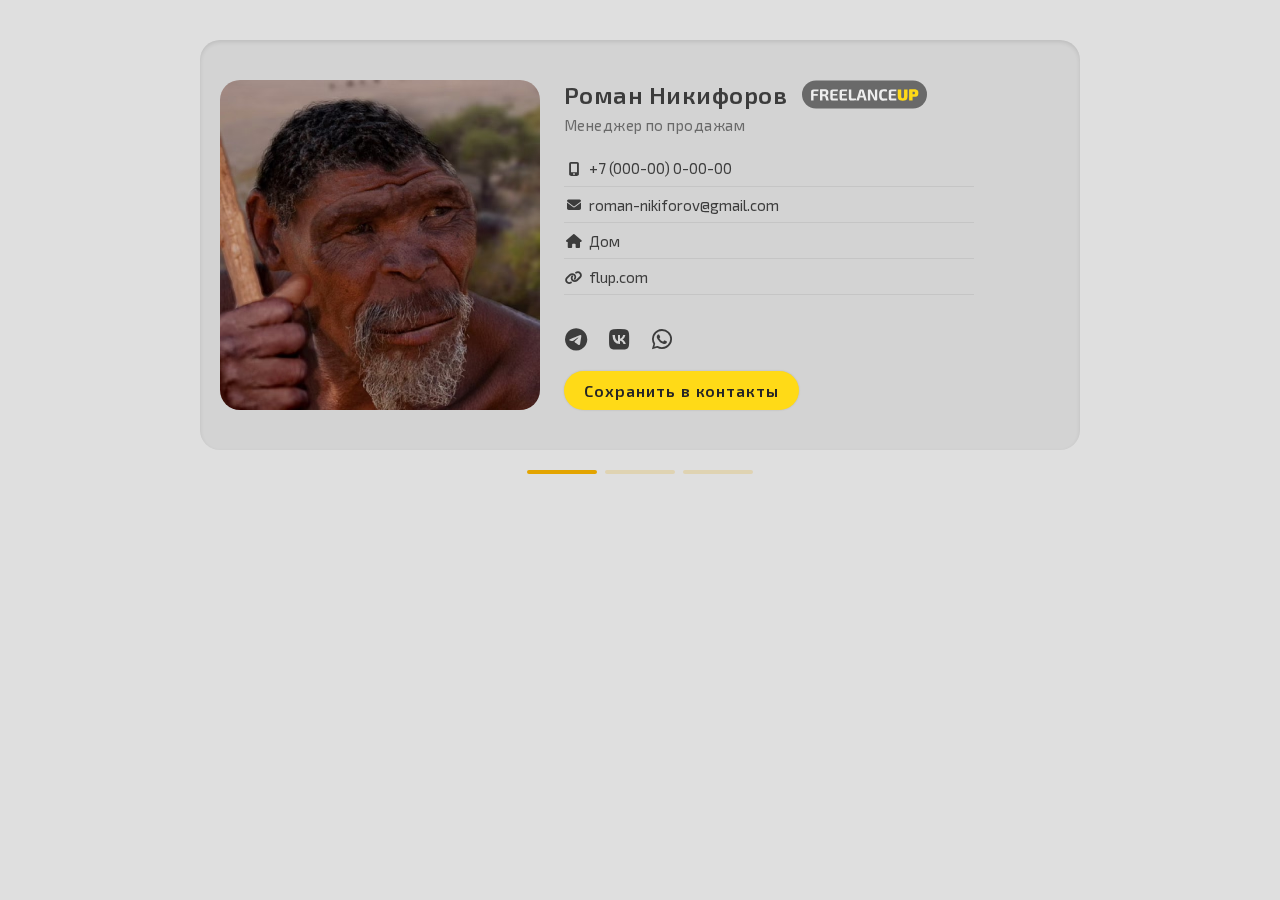
<file: fl-card.html>
<!DOCTYPE html>
<html lang="ru" class="page">

<head>
  <meta charset="UTF-8">
  <meta name="viewport" content="width=device-width, initial-scale=1.0">
  <!-- <link rel="shortcut icon" href="favicon.ico" type="image/x-icon"> -->
  <meta http-equiv="X-UA-Compatible" content="ie=edge">
  <meta name="theme-color" content="#ffffff">
  <title>Card</title>
  <!-- <link rel="preload" href="fonts/Montserrat-Regular.woff2" as="font" type="font/woff2" crossorigin> -->
  <!-- <link rel="preload" href="fonts/Montserrat-Medium.woff2" as="font" type="font/woff2" crossorigin> -->
  <!-- <link rel="preload" href="fonts/Montserrat-SemiBold.woff2" as="font" type="font/woff2" crossorigin> -->
  <link rel="stylesheet" href="css/vendor.css">
  <link rel="stylesheet" href="css/main.css">
  <link href="fontawesome-free-6.2.1-web/css/fontawesome.css" rel="stylesheet">
  <link href="fontawesome-free-6.2.1-web/css/brands.css" rel="stylesheet">
  <link href="fontawesome-free-6.2.1-web/css/solid.css" rel="stylesheet">
  <link href="fontawesome-free-6.2.1-web/css/regular.css" rel="stylesheet">
  <script defer src="js/main.js"></script>
</head>

<body class="page__body page__body--fl">
  <div class="site-container">
    <header class="header">
  <div class="container"></div>
</header>

    <main class="main">
      <div class="main__container container">
        <div class="swiper slider slider--fl card__slider">
          <div class="swiper-wrapper">
            <div class="swiper-slide">
              <section class="hero slider__section">
  <div class="hero__container">
    <div class="hero__img hero__img--fl">
      <picture>
        <source srcset="img/avatar.avif" type="image/avif">
        <source srcset="img/avatar.webp" type="image/webp">
        <img loading="lazy" src="img/avatar.jpg" class="image" alt="avatar">
      </picture>
    </div>
    <div class="hero__content">
      <div class="hero__top">
        <h1 class="hero__title title-h1 title-h1--fl">
          Роман Никифоров
          <span class="hero__logo hero__logo--fl">
            <img loading="lazy" src="img/flup/logo.svg" class="image" width="125" height="28" alt="Flup">
          </span>
        </h1>
        <p class="hero__subtitle subtitle-16 subtitle--fl">
          Менеджер по продажам
        </p>
        <ul class="list-reset hero__list">
          <li class="hero__item">
            <a href="tel:+70000000000" class="hero__link hero__link--fl">
              <i class="fa-solid fa-mobile-screen-button"></i>
              <span>+7 (000-00) 0-00-00</span>
            </a>
          </li>
          <li class="hero__item">
            <a href="mailto:roman-nikiforov@gmail.com" class="hero__link hero__link--fl">
              <i class="fa-solid fa-envelope"></i>
              <span>roman-nikiforov@gmail.com</span>
            </a>
          </li>
          <li class="hero__item">
            <div class="hero__link hero__link--not hero__link--fl">
              <i class="fa-solid fa-house"></i>
              <span>Дом</span>
            </div>
          </li>
          <li class="hero__item">
            <a href="https://flup.com/" target="_blank" class="hero__link hero__link--fl">
              <i class="fa-solid fa-link"></i>
              <span>flup.com</span>
            </a>
          </li>
        </ul>
      </div>
      <div class="hero__bottom">
        <div class="social hero__social hero__social--fl">
          <ul class="list-reset social__list">
            <li class="social__item social__item--fl">
              <a href="#" class="social__link social__link--fl">
                <i class="fa-brands fa-telegram"></i>
              </a>
            </li>
            <li class="social__item social__item--fl">
              <a href="#" class="social__link social__link--fl">
                <i class="fa-brands fa-vk"></i>
              </a>
            </li>
            <li class="social__item social__item--fl">
              <a href="#" class="social__link social__link--fl">
                <i class="fa-brands fa-whatsapp"></i>
              </a>
            </li>
            <!-- <li class="social__item">
                <a href="#" class="social__link">
                  <i class="fa-brands fa-behance"></i>
                </a>
              </li>
              <li class="social__item">
                <a href="#" class="social__link">
                  <i class="fa-brands fa-instagram"></i>
                </a>
              </li>
              <li class="social__item">
                <a href="#" class="social__link">
                  <i class="fa-brands fa-github"></i>
                </a>
              </li> -->
          </ul>
        </div>
        <button class="btn-reset hero__btn btn btn--fl">Сохранить в контакты</button>
      </div>
    </div>
  </div>
</section>

            </div>
            <div class="swiper-slide">
              <section class="portfolio slider__section">
  <h2 class="visually-hidden">Портфолио</h2>
  <div class="portfolio__container">
    <ul class="list-reset portfolio__list">
      <li class="portfolio__item portfolio__item--fl">
        <div class="portfolio__img portfolio__img--fl">
          <picture>
            <source srcset="img/not-content.avif" type="image/avif">
            <source srcset="img/not-content.webp" type="image/webp">
            <img loading="lazy" src="img/not-content.png" class="image" width="250" height="187" alt="img">
          </picture>
        </div>
        <div class="portfolio__item-info">
          <h3 class="portfolio__title portfolio__title--fl title-h3 title-h3--fl">Пример портфолио</h3>
          <div class="portfolio__descr portfolio__descr--fl">
            <p class="portfolio__descr-p">
              Lorem Ipsum — это текст-"рыба», часто используемый в печати и вэб-дизайне. Lorem Ipsum является
              стандартной
              «рыбой» для текстов
            </p>
          </div>
        </div>
      </li>
      <li class="portfolio__item portfolio__item--fl">
        <div class="portfolio__img portfolio__img--fl">
          <picture>
            <source srcset="img/not-content.avif" type="image/avif">
            <source srcset="img/not-content.webp" type="image/webp">
            <img loading="lazy" src="img/not-content.png" class="image" width="250" height="187" alt="img">
          </picture>
        </div>
        <div class="portfolio__item-info">
          <h3 class="portfolio__title portfolio__title--fl title-h3 title-h3--fl">Пример портфолио</h3>
          <div class="portfolio__descr portfolio__descr--fl">
            <p class="portfolio__descr-p">
              Lorem Ipsum — это текст-"рыба», часто используемый в печати и вэб-дизайне. Lorem Ipsum является
            </p>
          </div>
        </div>
      </li>
      <li class="portfolio__item portfolio__item--fl">
        <div class="portfolio__img portfolio__img--fl">
          <picture>
            <source srcset="img/not-content.avif" type="image/avif">
            <source srcset="img/not-content.webp" type="image/webp">
            <img loading="lazy" src="img/not-content.png" class="image" width="250" height="187" alt="img">
          </picture>
        </div>
        <div class="portfolio__item-info">
          <h3 class="portfolio__title portfolio__title--fl title-h3 title-h3--fl">Пример портфолио</h3>
          <div class="portfolio__descr portfolio__descr--fl">
            <p class="portfolio__descr-p">
              Lorem Ipsum — это текст-"рыба», часто используемый в печати и вэб-дизайне. Lorem Ipsum является
              стандартной
              «рыбой»
            </p>
          </div>
        </div>
      </li>
    </ul>
  </div>
</section>

            </div>
            <!-- <div class="swiper-slide">
              <section class="review">
  <h2 class="visually-hidden">Отзывы</h2>
  <div class="review__container">
    <ul class="list-reset review__list">
      <li class="review__item">
        <div class="review__img">
          <picture>
            <source srcset="img/not-content.avif" type="image/avif">
            <source srcset="img/not-content.webp" type="image/webp">
            <img loading="lazy" src="img/not-content.png" class="image" width="200" height="150" alt="img">
          </picture>
        </div>
        <div class="review__info">
          <h3 class="review__title title-h3">Тайтл итема</h3>
          <div class="review__descr">
            <p>
              Lorem Ipsum - это текст-"рыба", часто используемый в печати и вэб-дизайне. Lorem Ipsum является
              стандартной "рыбой" для текстов на латинице с начала XVI века. В то время некий безымянный печатник создал
            </p>
            <p>
              Текстов на латинице с начала XVI века. В то время некий безымянный
            </p>
          </div>
        </div>
      </li>
      <li class="review__item">
        <div class="review__img">
          <picture>
            <source srcset="img/not-content.avif" type="image/avif">
            <source srcset="img/not-content.webp" type="image/webp">
            <img loading="lazy" src="img/not-content.png" class="image" width="200" height="150" alt="img">
          </picture>
        </div>
        <div class="review__info">
          <h3 class="review__title title-h3">Тайтл итема</h3>
          <div class="review__descr">
            <p>
              Lorem Ipsum - это текст-"рыба", часто используемый в печати и вэб-дизайне. Lorem Ipsum является
              стандартной "рыбой" для текстов на латинице с начала XVI века. В то время некий безымянный печатник создал
            </p>
          </div>
        </div>
      </li>
    </ul>
  </div>
</section>

            </div> -->
            <div class="swiper-slide">
              <section class="services slider__section">
  <h2 class="visually-hidden">Стоимость услуг</h2>
  <div class="services__container">
    <div class="services__top services__top--fl">
      <h3 class="services__title services__title--fl title-h3 title-h3--fl">Навык | Услуга</h3>
      <h3 class="services__title services__title--fl title-h3 title-h3--fl">Стоимость</h3>
    </div>
    <div class="services__body">
      <ul class="list-reset services__list">
        <li class="services__item services__item--fl">
          <div class="services__skill services__skill--fl">
            <i class="fa-solid fa-bolt"></i>
            Итем
          </div>
          <div class="services__price services__price--fl">300Р / <span>час</span></div>
        </li>
        <li class="services__item services__item--fl">
          <div class="services__skill services__skill--fl">
            <i class="fa-solid fa-bolt"></i>
            Итем
          </div>
          <div class="services__price services__price--fl">400Р / <span>час</span></div>
        </li>
        <li class="services__item services__item--fl">
          <div class="services__skill services__skill--fl">
            <i class="fa-solid fa-bolt"></i>
            Итем
          </div>
          <div class="services__price services__price--fl">договорная</div>
        </li>
      </ul>
    </div>
  </div>
</section>

            </div>
          </div>
        </div>
        <div class="slider__bottom slider__bottom--fl">
          <!-- <button class="btn-reset card__slider-btn card__slider-btn--prev">
            <i class="fa-solid fa-caret-left"></i>
          </button>
          <button class="btn-reset card__slider-btn card__slider-btn--next">
            <i class="fa-solid fa-caret-right"></i>
          </button> -->
          <div class="swiper-pagination swiper-pagination--fl"></div>
        </div>
      </div>
    </main>

    <footer class="footer">
  <div class="container"></div>
</footer>

  </div>
</body>

</html>
</file>
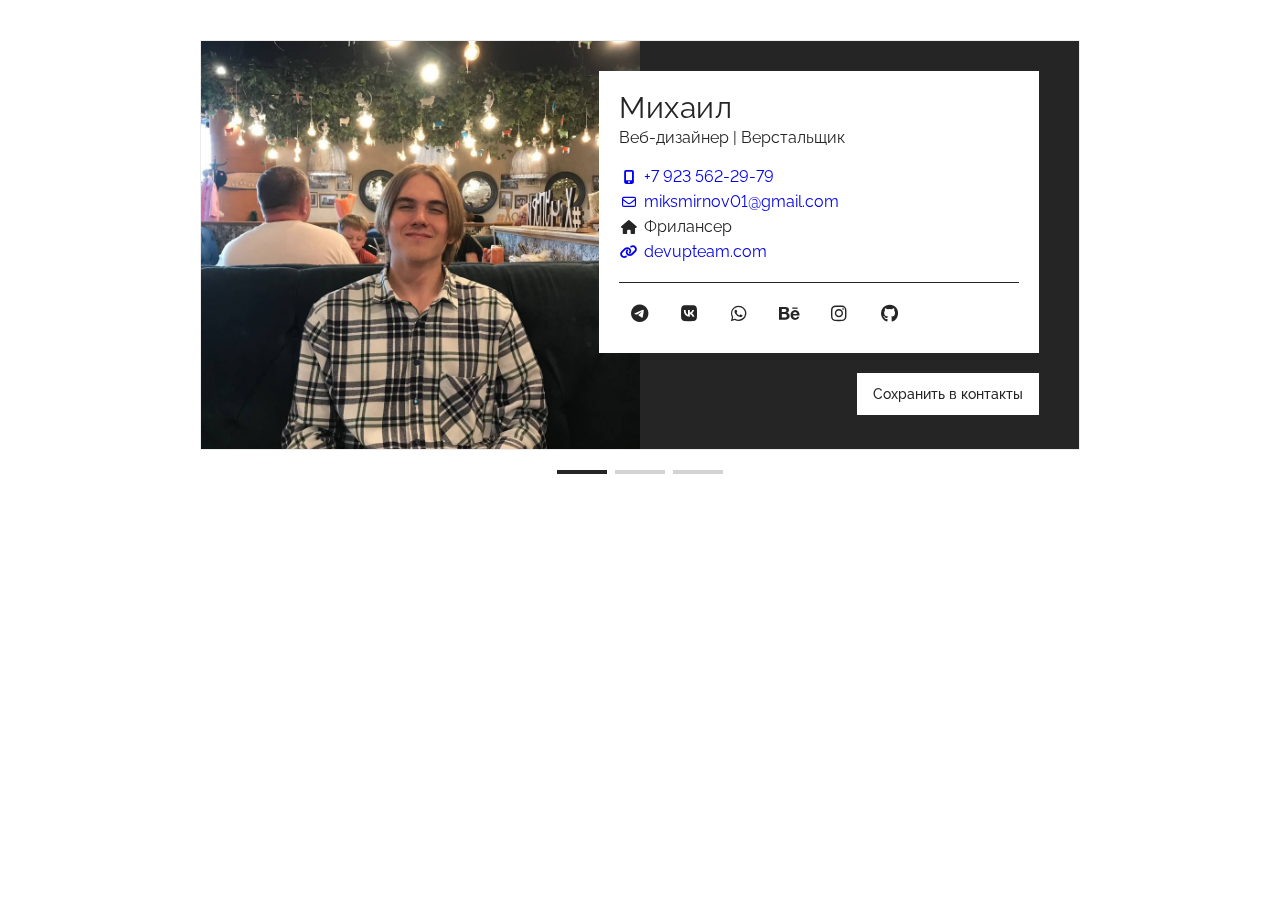
<file: my-card.html>
<!DOCTYPE html>
<html lang="ru" class="page">

<head>
  <meta charset="UTF-8">
  <meta name="viewport" content="width=device-width, initial-scale=1.0">
  <!-- <link rel="shortcut icon" href="favicon.ico" type="image/x-icon"> -->
  <meta http-equiv="X-UA-Compatible" content="ie=edge">
  <meta name="theme-color" content="#ffffff">
  <title>Card</title>
  <!-- <link rel="preload" href="fonts/Montserrat-Regular.woff2" as="font" type="font/woff2" crossorigin> -->
  <!-- <link rel="preload" href="fonts/Montserrat-Medium.woff2" as="font" type="font/woff2" crossorigin> -->
  <!-- <link rel="preload" href="fonts/Montserrat-SemiBold.woff2" as="font" type="font/woff2" crossorigin> -->
  <link rel="stylesheet" href="css/vendor.css">
  <link rel="stylesheet" href="css/main.css">
  <link href="fontawesome-free-6.2.1-web/css/fontawesome.css" rel="stylesheet">
  <link href="fontawesome-free-6.2.1-web/css/brands.css" rel="stylesheet">
  <link href="fontawesome-free-6.2.1-web/css/solid.css" rel="stylesheet">
  <link href="fontawesome-free-6.2.1-web/css/regular.css" rel="stylesheet">
  <script defer src="js/main.js"></script>
</head>

<body class="page__body">
  <div class="site-container">
    <header class="header">
  <div class="container"></div>
</header>

    <main class="main">
      <div class="main__container container">
        <div class="swiper slider slider--my card__slider">
          <div class="swiper-wrapper">
            <div class="swiper-slide">
              <section class="my-hero slider__section">
  <div class="my-hero__container">
    <div class="my-hero__body">
      <div class="my-hero__img">
        <picture>
          <source srcset="img/my/avatar.avif" type="image/avif">
          <source srcset="img/my/avatar.webp" type="image/webp">
          <img loading="lazy" src="img/my/avatar.jpg" class="image" alt="avatar">
        </picture>
      </div>
      <div class="my-hero__content">
        <div class="my-hero__top">
          <h1 class="my-hero__title title-h1">
            Михаил
            <!-- <span class="hero__logo">
              <img loading="lazy" src="img/logo.svg" class="image" width="76" height="24" alt="DevUp">
            </span> -->
          </h1>
          <p class="my-hero__subtitle subtitle-16">
            Веб-дизайнер | Верстальщик
          </p>
          <ul class="list-reset my-hero__list">
            <li class="my-hero__item">
              <a href="tel:+79235622979" class="hero__link my-hero__link">
                <i class="fa-solid fa-mobile-screen-button"></i>
                <span>+7 923 562-29-79</span>
              </a>
            </li>
            <li class="my-hero__item">
              <a href="mailto:miksmornov01.com" class="hero__link my-hero__link">
                <i class="fa-regular fa-envelope"></i>
                <span>miksmirnov01@gmail.com</span>
              </a>
            </li>
            <li class="my-hero__item">
              <div class="hero__link hero__link--not my-hero__link">
                <i class="fa-solid fa-house"></i>
                <span>Фрилансер</span>
              </div>
            </li>
            <li class="my-hero__item">
              <a href="https://devups.ru/" target="_blank" class="hero__link my-hero__link">
                <i class="fa-solid fa-link"></i>
                <span>devupteam.com</span>
              </a>
            </li>
          </ul>
          <div class="social social-border-top my-hero__social">
            <ul class="list-reset social__list">
              <li class="social__item">
                <a href="#" class="social__link social__link--my">
                  <i class="fa-brands fa-telegram"></i>
                </a>
              </li>
              <li class="social__item">
                <a href="#" class="social__link social__link--my">
                  <i class="fa-brands fa-vk"></i>
                </a>
              </li>
              <li class="social__item">
                <a href="#" class="social__link social__link--my">
                  <i class="fa-brands fa-whatsapp"></i>
                </a>
              </li>
              <li class="social__item">
                <a href="#" class="social__link social__link--my">
                  <i class="fa-brands fa-behance"></i>
                </a>
              </li>
              <li class="social__item">
                <a href="#" class="social__link social__link--my">
                  <i class="fa-brands fa-instagram"></i>
                </a>
              </li>
              <li class="social__item">
                <a href="#" class="social__link social__link--my">
                  <i class="fa-brands fa-github"></i>
                </a>
              </li>
            </ul>
          </div>
        </div>
        <div class="my-hero__bottom">
          <button class="btn-reset btn my-hero__btn">Сохранить в контакты</button>
        </div>
      </div>
    </div>
  </div>
</section>

            </div>
            <div class="swiper-slide">
              <section class="portfolio slider__section">
  <h2 class="visually-hidden">Портфолио</h2>
  <div class="portfolio__container">
    <ul class="list-reset portfolio__list">
      <li class="portfolio__item portfolio__item--my">
        <div class="portfolio__img portfolio__img--my">
          <picture>
            <source srcset="img/not-content.avif" type="image/avif">
            <source srcset="img/not-content.webp" type="image/webp">
            <img loading="lazy" src="img/not-content.png" class="image" width="250" height="187" alt="img">
          </picture>
        </div>
        <div class="portfolio__item-info">
          <h3 class="portfolio__title portfolio__title--my title-h3">Итем 1</h3>
          <div class="portfolio__descr portfolio__descr--my">
            <p class="portfolio__descr-p">
              Lorem Ipsum — это текст-"рыба», часто используемый в печати и вэб-дизайне. Lorem Ipsum является
              стандартной
              «рыбой» для текстов
            </p>
            <p class="portfolio__descr-p--string">
              Стоимость: 500Р
            </p>
          </div>
        </div>
      </li>
      <li class="portfolio__item portfolio__item--my">
        <div class="portfolio__img portfolio__img--my">
          <picture>
            <source srcset="img/not-content.avif" type="image/avif">
            <source srcset="img/not-content.webp" type="image/webp">
            <img loading="lazy" src="img/not-content.png" class="image" width="250" height="187" alt="img">
          </picture>
        </div>
        <div class="portfolio__item-info">
          <h3 class="portfolio__title portfolio__title--my title-h3">Итем 2</h3>
          <div class="portfolio__descr portfolio__descr--my">
            <p class="portfolio__descr-p">
              Lorem Ipsum — это текст-"рыба», часто используемый в печати и вэб-дизайне. Lorem Ipsum является
            </p>
            <p class="portfolio__descr-p--string">
              Стоимость: 800Р
            </p>
          </div>
        </div>
      </li>
      <li class="portfolio__item portfolio__item--my">
        <div class="portfolio__img portfolio__img--my">
          <picture>
            <source srcset="img/not-content.avif" type="image/avif">
            <source srcset="img/not-content.webp" type="image/webp">
            <img loading="lazy" src="img/not-content.png" class="image" width="250" height="187" alt="img">
          </picture>
        </div>
        <div class="portfolio__item-info">
          <h3 class="portfolio__title portfolio__title--my title-h3">Итем 3</h3>
          <div class="portfolio__descr portfolio__descr--my">
            <p class="portfolio__descr-p">
              Lorem Ipsum — это текст-"рыба», часто используемый в печати и вэб-дизайне. Lorem Ipsum является
              стандартной
              «рыбой»
            </p>
            <p class="portfolio__descr-p--string">
              Стоимость: 500Р
            </p>
          </div>
        </div>
      </li>
      <li class="portfolio__item portfolio__item--my">
        <div class="portfolio__img portfolio__img--my">
          <picture>
            <source srcset="img/not-content.avif" type="image/avif">
            <source srcset="img/not-content.webp" type="image/webp">
            <img loading="lazy" src="img/not-content.png" class="image" width="250" height="187" alt="img">
          </picture>
        </div>
        <div class="portfolio__item-info">
          <h3 class="portfolio__title portfolio__title--my title-h3">Итем 4</h3>
          <div class="portfolio__descr portfolio__descr--my">
            <p class="portfolio__descr-p">
              Lorem Ipsum — это текст-"рыба», часто используемый в печати и вэб-дизайне. Lorem Ipsum является
              стандартной
              «рыбой»
            </p>
            <p class="portfolio__descr-p--string">
              Стоимость: 500Р
            </p>
          </div>
        </div>
      </li>
    </ul>
  </div>
</section>

            </div>
            <!-- <div class="swiper-slide">
              <section class="review">
  <h2 class="visually-hidden">Отзывы</h2>
  <div class="review__container">
    <ul class="list-reset review__list">
      <li class="review__item">
        <div class="review__img">
          <picture>
            <source srcset="img/not-content.avif" type="image/avif">
            <source srcset="img/not-content.webp" type="image/webp">
            <img loading="lazy" src="img/not-content.png" class="image" width="200" height="150" alt="img">
          </picture>
        </div>
        <div class="review__info">
          <h3 class="review__title title-h3">Тайтл итема</h3>
          <div class="review__descr">
            <p>
              Lorem Ipsum - это текст-"рыба", часто используемый в печати и вэб-дизайне. Lorem Ipsum является
              стандартной "рыбой" для текстов на латинице с начала XVI века. В то время некий безымянный печатник создал
            </p>
            <p>
              Текстов на латинице с начала XVI века. В то время некий безымянный
            </p>
          </div>
        </div>
      </li>
      <li class="review__item">
        <div class="review__img">
          <picture>
            <source srcset="img/not-content.avif" type="image/avif">
            <source srcset="img/not-content.webp" type="image/webp">
            <img loading="lazy" src="img/not-content.png" class="image" width="200" height="150" alt="img">
          </picture>
        </div>
        <div class="review__info">
          <h3 class="review__title title-h3">Тайтл итема</h3>
          <div class="review__descr">
            <p>
              Lorem Ipsum - это текст-"рыба", часто используемый в печати и вэб-дизайне. Lorem Ipsum является
              стандартной "рыбой" для текстов на латинице с начала XVI века. В то время некий безымянный печатник создал
            </p>
          </div>
        </div>
      </li>
    </ul>
  </div>
</section>

            </div> -->
            <div class="swiper-slide">
              <section class="services slider__section">
  <h2 class="visually-hidden">Стоимость услуг</h2>
  <div class="services__container">
    <div class="services__top">
      <h3 class="services__title services__title--my title-h3">Навык | Услуга</h3>
      <h3 class="services__title services__title--my title-h3">Стоимость</h3>
    </div>
    <div class="services__body">
      <ul class="list-reset services__list">
        <li class="services__item services__item--my">
          <div class="services__skill services__skill--my">
            <i class="fa-brands fa-figma"></i>
            Дизайн
          </div>
          <div class="services__price services__price--my">300Р/час</div>
        </li>
        <li class="services__item services__item--my">
          <div class="services__skill services__skill--my">
            <i class="fa-solid fa-code"></i>
            Верстка
          </div>
          <div class="services__price services__price--my">400Р/час</div>
        </li>
        <li class="services__item services__item--my">
          <div class="services__skill services__skill--my">
            <i class="fa-solid fa-key"></i>
            Сайт под ключ
          </div>
          <div class="services__price services__price--my">договорная</div>
        </li>
      </ul>
    </div>
  </div>
</section>

            </div>
          </div>
        </div>
        <div class="slider__bottom">
          <!-- <button class="btn-reset card__slider-btn card__slider-btn--prev">
            <i class="fa-solid fa-caret-left"></i>
          </button>
          <button class="btn-reset card__slider-btn card__slider-btn--next">
            <i class="fa-solid fa-caret-right"></i>
          </button> -->
          <div class="swiper-pagination swiper-pagination--my"></div>
        </div>
      </div>
    </main>

    <footer class="footer">
  <div class="container"></div>
</footer>

  </div>
</body>

</html>
</file>
<file: css/main.css>
:root {
  --font-family: "Raleway", sans-serif;
  --font-family--exo-2: "Exo 2", sans-serif;
  --content-width: 880px;
  --container-offset: 10px;
  --container-width: calc(var(--content-width) + (var(--container-offset) * 2));
  --text-color: #292929;
  --light-text-color: #525252;
  --title-color: #1a1a1a;
  --accent-color: #f30;
  --gray-color: #f9f9f9;
  --dark-gray-color: #9c9c9c;
  --bg-color: #e6e6e6;
  --icon-color: #484848;
  --subtitle-color: #565656;
  --border-color: #ececec;
  --dark-color: #252525;
  --pink-color: #c7006c;
  --light-border-color: #f4f4f4;
  --light-color: #fff;
  --alto-color: #dfdfdf;
  --fl-bg-dark-color: #d3d3d3;
  --candlelight-color: #ffda17;
  --cod-gray-color: #3c3c3c;
  --dove-gray-color: #696969;
  --silver-color: #c5c5c5;
  --corn-color: #e3a400;
}

/* stylelint-disable */ /* stylelint-disable */ /* stylelint-disable */
.custom-checkbox__field:checked + .custom-checkbox__content::after {
  opacity: 1;
}

.custom-checkbox__field:focus + .custom-checkbox__content::before {
  outline: 2px solid #f00;
  outline-offset: 2px;
}

.custom-checkbox__field:disabled + .custom-checkbox__content {
  opacity: 0.4;
  pointer-events: none;
}

/* stylelint-disable */ /* stylelint-disable */
@font-face {
  font-family: "Raleway";
  src: url("../fonts/../fonts/RalewayLight.woff2") format("woff2");
  font-weight: 300;
  font-display: swap;
  font-style: normal;
}
@font-face {
  font-family: "Raleway";
  src: url("../fonts/../fonts/RalewayRegular.woff2") format("woff2");
  font-weight: 400;
  font-display: swap;
  font-style: normal;
}
@font-face {
  font-family: "Raleway";
  src: url("../fonts/../fonts/RalewayMedium.woff2") format("woff2");
  font-weight: 500;
  font-display: swap;
  font-style: normal;
}
@font-face {
  font-family: "Raleway";
  src: url("../fonts/../fonts/RalewaySemiBold.woff2") format("woff2");
  font-weight: 600;
  font-display: swap;
  font-style: normal;
}
@font-face {
  font-family: "Exo 2";
  src: url("../fonts/../fonts/Exo20Thin.woff2") format("woff2");
  font-weight: 100;
  font-display: swap;
  font-style: normal;
}
@font-face {
  font-family: "Exo 2";
  src: url("../fonts/../fonts/Exo20ExtraLight.woff2") format("woff2");
  font-weight: 200;
  font-display: swap;
  font-style: normal;
}
@font-face {
  font-family: "Exo 2";
  src: url("../fonts/../fonts/Exo20Light.woff2") format("woff2");
  font-weight: 300;
  font-display: swap;
  font-style: normal;
}
@font-face {
  font-family: "Exo 2";
  src: url("../fonts/../fonts/Exo20Regular.woff2") format("woff2");
  font-weight: 400;
  font-display: swap;
  font-style: normal;
}
@font-face {
  font-family: "Exo 2";
  src: url("../fonts/../fonts/Exo20Medium.woff2") format("woff2");
  font-weight: 500;
  font-display: swap;
  font-style: normal;
}
@font-face {
  font-family: "Exo 2";
  src: url("../fonts/../fonts/Exo20SemiBold.woff2") format("woff2");
  font-weight: 600;
  font-display: swap;
  font-style: normal;
}
@font-face {
  font-family: "Exo 2";
  src: url("../fonts/../fonts/Exo20Bold.woff2") format("woff2");
  font-weight: 700;
  font-display: swap;
  font-style: normal;
}
@font-face {
  font-family: "Exo 2";
  src: url("../fonts/../fonts/Exo20ExtraBold.woff2") format("woff2");
  font-weight: 800;
  font-display: swap;
  font-style: normal;
}
@font-face {
  font-family: "Exo 2";
  src: url("../fonts/../fonts/Exo20Black.woff2") format("woff2");
  font-weight: 900;
  font-display: swap;
  font-style: normal;
}
/* stylelint-disable string-quotes */
html {
  -webkit-box-sizing: border-box;
  box-sizing: border-box;
  scrollbar-color: var(--border-color) var(--light-color);
  scrollbar-width: auto;
}
html ::-webkit-scrollbar {
  width: 2px;
  height: 2px;
  background-color: var(--light-color);
}
html ::-webkit-scrollbar-thumb {
  border-radius: 5px;
  background-color: var(--border-color);
}

*,
*::before,
*::after {
  -webkit-box-sizing: inherit;
  box-sizing: inherit;
}

.page {
  height: 100%;
  font-family: var(--font-family, sans-serif);
  -webkit-text-size-adjust: 100%;
  color: var(--dark-color);
}

.page__body {
  margin: 0;
  min-width: 320px;
  min-height: 100%;
  font-size: 16px;
}
.page__body--fl {
  font-family: var(--font-family--exo-2, sans-serif);
  background-color: var(--alto-color);
}

img {
  height: auto;
  max-width: 100%;
  -o-object-fit: cover;
  object-fit: cover;
}

a {
  text-decoration: none;
}

.site-container {
  overflow: hidden;
}

.is-hidden {
  display: none !important;
  /* stylelint-disable-line declaration-no-important */
}

.btn-reset {
  border: none;
  padding: 0;
  background: transparent;
  cursor: pointer;
}

.list-reset {
  list-style: none;
  margin: 0;
  padding: 0;
}

.input-reset {
  -webkit-appearance: none;
  -moz-appearance: none;
  appearance: none;
  border: none;
  border-radius: 0;
  background-color: #fff;
}
.input-reset::-webkit-search-decoration, .input-reset::-webkit-search-cancel-button, .input-reset::-webkit-search-results-button, .input-reset::-webkit-search-results-decoration {
  display: none;
}

.visually-hidden {
  position: absolute;
  overflow: hidden;
  margin: -1px;
  border: 0;
  padding: 0;
  width: 1px;
  height: 1px;
  clip: rect(0 0 0 0);
}

.container {
  margin: 0 auto;
  padding: 0 var(--container-offset);
  max-width: var(--container-width);
}

.js-focus-visible :focus:not(.focus-visible) {
  outline: none;
}

.centered {
  text-align: center;
}

.dis-scroll {
  position: fixed;
  left: 0;
  top: 0;
  overflow: hidden;
  width: 100%;
  height: 100vh;
  -ms-scroll-chaining: none;
  overscroll-behavior: none;
}

.page--ios .dis-scroll {
  position: relative;
}

/* stylelint-disable color-function-notation */
.btn {
  padding: 10px 15px;
  font-weight: 500;
  font-size: 14px;
  line-height: 145.19%;
  white-space: nowrap;
  color: var(--light-color);
}
.btn--fl {
  border-radius: 50px;
  padding: 10px 20px;
  -webkit-box-shadow: 0 0 2px rgba(0, 0, 0, 0.15);
  box-shadow: 0 0 2px rgba(0, 0, 0, 0.15);
  font-weight: 600;
  font-size: 16px;
  line-height: 120%;
  letter-spacing: 0.06em;
  color: var(--fl-text-color);
  background-color: var(--candlelight-color);
  -webkit-transition: -webkit-box-shadow 0.1s ease-in-out;
  transition: -webkit-box-shadow 0.1s ease-in-out;
  -o-transition: box-shadow 0.1s ease-in-out;
  transition: box-shadow 0.1s ease-in-out;
  transition: box-shadow 0.1s ease-in-out, -webkit-box-shadow 0.1s ease-in-out;
}
.btn--fl:hover {
  -webkit-box-shadow: 0 0 4px rgb(228, 190, 0);
  box-shadow: 0 0 4px rgb(228, 190, 0);
}
.btn--fl:active {
  -webkit-box-shadow: inset 0 2px 2px rgba(207, 173, 0, 0.5);
  box-shadow: inset 0 2px 2px rgba(207, 173, 0, 0.5);
}

/* stylelint-disable string-quotes */
.title-h1 {
  margin: 0;
  font-weight: 400;
  font-size: 30px;
  line-height: 116%;
  letter-spacing: 0.02em;
}
.title-h1--fl {
  font-weight: 600;
  font-size: 24px;
  line-height: 121%;
  color: var(--cod-gray-color);
}
@media (max-width: 576px) {
  .title-h1 {
    font-size: 22px;
  }
}
@media (max-width: 425px) {
  .title-h1 {
    font-size: 20px;
  }
}
.title-h3 {
  margin: 0;
  font-weight: 400;
  -webkit-font-feature-settings: "pnum" on, "lnum" on;
  font-feature-settings: "pnum" on, "lnum" on;
  font-size: 20px;
  line-height: 115%;
  letter-spacing: 0.02em;
}
.title-h3--fl {
  font-weight: 600;
  font-size: 18px;
  color: var(--text-color);
}
@media (max-width: 576px) {
  .title-h3 {
    font-size: 18px;
  }
}

.subtitle-16 {
  margin: 0;
}
.subtitle--fl {
  font-weight: 400;
  font-size: 15px;
  line-height: 155%;
  letter-spacing: 0.03em;
  color: var(--dove-gray-color);
}

/* stylelint-disable color-function-notation */
.slider {
  margin-top: 40px;
  border: 1px solid var(--border-color);
  border-radius: 6px;
  height: 410px;
}
.slider__section {
  overflow-y: auto;
  height: 100%;
}
.slider__section--my {
  overflow-y: visible;
}
@media (max-width: 1024px) {
  .slider__section--my {
    -webkit-box-pack: center;
    -ms-flex-pack: center;
    justify-content: center;
  }
}
.slider__bottom {
  display: -ms-grid;
  display: grid;
  -ms-grid-columns: (1fr)[2];
  grid-template-columns: repeat(2, 1fr);
  margin-top: 20px;
  padding-bottom: 20px;
  gap: 20px;
}
@media (max-width: 1024px) {
  .slider__bottom {
    position: fixed;
    left: 0;
    bottom: 0;
    z-index: 1;
    padding: 10px;
    width: 100%;
    background-color: inherit;
  }
  .slider__bottom--fl {
    -webkit-box-shadow: 0 -2px 4px rgba(0, 0, 0, 0.2);
    box-shadow: 0 -2px 4px rgba(0, 0, 0, 0.2);
    background-color: var(--alto-color);
  }
}
@media (max-width: 576px) {
  .slider__bottom {
    margin-top: 10px;
    gap: 10px;
  }
}
.slider--my {
  border-radius: 0;
  background-color: var(--dark-color);
}
@media (max-width: 768px) {
  .slider--my {
    background-color: var(--light-color);
  }
}
.slider--fl {
  border: none;
  border-radius: 20px;
  -webkit-box-shadow: inset 0 2px 4px rgba(0, 0, 0, 0.1);
  box-shadow: inset 0 2px 4px rgba(0, 0, 0, 0.1);
  background-color: var(--fl-bg-dark-color);
}
@media (max-width: 1024px) {
  .slider {
    margin-top: 10px;
    margin-bottom: 50px;
    height: 100%;
  }
}
@media (max-width: 576px) {
  .slider {
    margin-bottom: 40px;
  }
}
@media (max-width: 425px) {
  .slider {
    border: none;
  }
}

.card__slider-btn {
  border: 1px solid var(--light-border-color);
  border-radius: 6px;
  height: 70px;
  -webkit-transition: border 0.1s ease-in-out;
  -o-transition: border 0.1s ease-in-out;
  transition: border 0.1s ease-in-out;
}
.card__slider-btn:hover {
  border: 1px solid var(--dark-color);
}
@media (max-width: 576px) {
  .card__slider-btn {
    height: 50px;
  }
}

.swiper-button-disabled {
  pointer-events: none;
}
.swiper-pagination {
  position: relative;
  -ms-grid-column-span: 2;
  grid-column: 2 span;
}
.swiper-pagination-horizontal {
  display: -webkit-box;
  display: -ms-flexbox;
  display: flex;
  -webkit-box-align: center;
  -ms-flex-align: center;
  align-items: center;
  -webkit-box-pack: center;
  -ms-flex-pack: center;
  justify-content: center;
}
.swiper-pagination-bullet {
  border-radius: 6px;
  width: 30px;
  height: 4px;
  background-color: var(--dark-gray-color);
}
.swiper-pagination-bullet-active {
  background-color: inherit;
}
.swiper-pagination--my .swiper-pagination-bullet {
  border-radius: 0;
  width: 50px;
  background-color: var(--dark-color);
}
.swiper-pagination--fl .swiper-pagination-bullet {
  border-radius: 5px;
  width: 70px;
  background-color: var(--corn-color);
}

.swiper-horizontal > .swiper-pagination-bullets,
.swiper-pagination-bullets.swiper-pagination-horizontal,
.swiper-pagination-custom,
.swiper-pagination-fraction {
  bottom: 0;
}

/* stylelint-disable value-no-vendor-prefix */
/* stylelint-disable string-quotes */
.hero__container {
  display: -ms-grid;
  display: grid;
  -webkit-column-gap: 20px;
  -moz-column-gap: 20px;
  column-gap: 20px;
  -ms-grid-columns: (1fr)[10];
  grid-template-columns: repeat(10, 1fr);
  padding: 40px 20px;
  height: 100%;
}
@media (max-width: 1024px) {
  .hero__container {
    padding: 20px;
  }
}
@media (max-width: 768px) {
  .hero__container {
    -ms-grid-columns: (1fr)[4];
    grid-template-columns: repeat(4, 1fr);
    padding: 10px;
    row-gap: 10px;
  }
}
.hero__img {
  -ms-grid-column-span: 4;
  grid-column: 4 span;
  width: 100%;
  max-height: 330px;
}
.hero__img img {
  border-radius: 20px;
  width: auto;
  height: 100%;
}
.hero__img--my img {
  border-radius: 0;
  max-height: 326px;
}
@media (max-width: 1024px) {
  .hero__img--my img {
    width: 380px;
  }
}
@media (max-width: 768px) {
  .hero__img--my img {
    border-radius: 100%;
    width: 300px;
    max-height: 310px;
  }
}
@media (max-width: 576px) {
  .hero__img--my img {
    width: 260px;
    max-height: 260px;
  }
}
@media (max-width: 768px) {
  .hero__img {
    text-align: center;
  }
}
.hero__content {
  display: -ms-grid;
  display: grid;
  -ms-flex-line-pack: justify;
  align-content: space-between;
  -ms-grid-column-span: 5;
  grid-column: 5 span;
}
.hero__content--my {
  padding: 0;
  -webkit-box-shadow: none;
  box-shadow: none;
}
@media (max-width: 1024px) {
  .hero__content {
    -ms-grid-column-span: 6;
    grid-column: 6 span;
  }
}
@media (max-width: 768px) {
  .hero__content {
    -ms-grid-column-span: 4;
    grid-column: 4 span;
    padding: 0 20px;
  }
}
@media (max-width: 576px) {
  .hero__content {
    padding: 0;
  }
}
.hero__title {
  display: -webkit-box;
  display: -ms-flexbox;
  display: flex;
  -webkit-box-align: center;
  -ms-flex-align: center;
  align-items: center;
  margin: 0;
  margin-bottom: 5px;
}
@media (max-width: 768px) {
  .hero__title {
    -webkit-box-pack: center;
    -ms-flex-pack: center;
    justify-content: center;
    margin-bottom: 2px;
  }
}
.hero__logo {
  display: -webkit-box;
  display: -ms-flexbox;
  display: flex;
  -webkit-box-align: center;
  -ms-flex-align: center;
  align-items: center;
  margin-left: 15px;
}
@media (max-width: 768px) {
  .hero__logo {
    margin-left: 10px;
  }
  .hero__logo img {
    width: auto;
    max-height: 22px;
  }
}
@media (max-width: 768px) and (max-width: 425px) {
  .hero__logo img {
    max-height: 18px;
  }
}
.hero__subtitle {
  margin: 0;
  margin-bottom: 20px;
}
@media (max-width: 768px) {
  .hero__subtitle {
    text-align: center;
  }
}
.hero__list {
  display: -ms-grid;
  display: grid;
  row-gap: 7px;
}
.hero__link {
  display: -webkit-box;
  display: -ms-flexbox;
  display: flex;
  -webkit-box-align: center;
  -ms-flex-align: center;
  align-items: center;
}
.hero__link span {
  -webkit-font-feature-settings: "pnum" on, "lnum" on;
  font-feature-settings: "pnum" on, "lnum" on;
}
.hero__link i {
  display: -webkit-box;
  display: -ms-flexbox;
  display: flex;
  -webkit-box-align: center;
  -ms-flex-align: center;
  align-items: center;
  -webkit-box-pack: center;
  -ms-flex-pack: center;
  justify-content: center;
  margin-right: 5px;
  width: 20px;
  height: 20px;
  font-size: 14px;
}
.hero__link--fl {
  border-bottom: 1px solid var(--silver-color);
  padding-bottom: 5px;
  font-weight: 400;
  font-size: 15px;
  line-height: 155%;
  color: var(--cod-gray-color);
}
.hero__link--fl:hover {
  border-bottom: 1px solid var(--cod-gray-color);
}
.hero__link--not {
  pointer-events: none;
}
.hero__bottom {
  display: -ms-grid;
  display: grid;
  -webkit-box-pack: start;
  -ms-flex-pack: start;
  justify-content: start;
  gap: 20px;
}
@media (max-width: 1024px) {
  .hero__bottom {
    -webkit-box-align: center;
    -ms-flex-align: center;
    align-items: center;
    -ms-grid-columns: (1fr)[2];
    grid-template-columns: repeat(2, 1fr);
  }
}
@media (max-width: 768px) {
  .hero__bottom {
    margin-top: 20px;
  }
}
@media (max-width: 576px) {
  .hero__bottom {
    gap: 10px;
  }
}
@media (max-width: 1024px) {
  .hero__social {
    -ms-grid-column: 2;
    grid-column: 2;
  }
}
@media (max-width: 576px) {
  .hero__social {
    grid-column: auto;
  }
}
@media (max-width: 1024px) {
  .hero__btn {
    -ms-grid-column: 1;
    grid-column: 1;
    -ms-grid-row: 1;
    grid-row: 1;
  }
}
@media (max-width: 576px) {
  .hero__btn {
    -ms-grid-column-span: 2;
    grid-column: 2 span;
    -ms-grid-row: 2;
    grid-row: 2;
  }
}

.my-hero__container {
  display: -ms-grid;
  display: grid;
  -ms-grid-columns: 1fr 1fr;
  grid-template-columns: 1fr 1fr;
  -ms-grid-rows: 1fr 100px;
  grid-template-rows: 1fr 100px;
}
@media (max-width: 1024px) {
  .my-hero__container {
    -ms-grid-rows: auto;
    grid-template-rows: auto;
  }
}
.my-hero__body {
  display: -ms-grid;
  display: grid;
  -ms-grid-column-span: 2;
  grid-column: 2 span;
  -ms-grid-columns: 1fr 1fr;
  grid-template-columns: 1fr 1fr;
}
@media (max-width: 576px) {
  .my-hero__body {
    -ms-grid-columns: auto;
    grid-template-columns: auto;
    -ms-grid-rows: 1fr 1fr;
    grid-template-rows: 1fr 1fr;
  }
}
.my-hero__content {
  position: absolute;
  right: 40px;
  top: 30px;
  display: -webkit-box;
  display: -ms-flexbox;
  display: flex;
  -webkit-box-orient: vertical;
  -webkit-box-direction: normal;
  -ms-flex-direction: column;
  flex-direction: column;
}
@media (max-width: 768px) {
  .my-hero__content {
    position: relative;
    left: 0;
    right: 0;
    top: 0;
  }
}
.my-hero__top {
  padding: 20px;
  width: 400px;
  background-color: var(--light-color);
}
@media (max-width: 768px) {
  .my-hero__top {
    width: auto;
    height: 100%;
  }
}
@media (max-width: 425px) {
  .my-hero__top {
    padding: 0;
  }
}
.my-hero__img {
  width: 100%;
  height: 100%;
  max-height: 410px;
}
.my-hero__img img {
  width: 100%;
  max-height: 410px;
}
@media (max-width: 1024px) {
  .my-hero__img img {
    width: 500px;
  }
}
@media (max-width: 768px) {
  .my-hero__img img {
    max-height: 340px;
  }
}
@media (max-width: 425px) {
  .my-hero__img img {
    max-height: 320px;
  }
}
.my-hero__title {
  margin-bottom: 3px;
}
.my-hero__subtitle {
  margin-bottom: 20px;
}
.my-hero__item:not(:last-child) {
  margin-bottom: 5px;
}
.my-hero__social {
  margin-top: 20px;
}
.my-hero__bottom {
  display: -webkit-box;
  display: -ms-flexbox;
  display: flex;
  -webkit-box-pack: end;
  -ms-flex-pack: end;
  justify-content: flex-end;
  margin-top: 20px;
}
@media (max-width: 768px) {
  .my-hero__bottom {
    margin-top: 0;
    margin-right: 20px;
    margin-bottom: 20px;
  }
}
@media (max-width: 576px) {
  .my-hero__bottom {
    -webkit-box-pack: start;
    -ms-flex-pack: start;
    justify-content: flex-start;
    margin: 0 0 20px 20px;
  }
}
@media (max-width: 425px) {
  .my-hero__bottom {
    margin: 0;
    margin-bottom: 20px;
  }
}
.my-hero__btn {
  border: 1px solid var(--light-color);
  color: var(--dark-color);
  background-color: var(--light-color);
}
.my-hero__btn:hover {
  border: 1px solid var(--dark-color);
}
@media (max-width: 768px) {
  .my-hero__btn {
    color: var(--light-color);
    background-color: var(--dark-color);
  }
}
@media (max-width: 425px) {
  .my-hero__btn {
    width: 100%;
  }
}

.portfolio__container {
  overflow: auto;
  padding: 20px;
  height: 370px;
}
@media (max-width: 1024px) {
  .portfolio__container {
    height: auto;
  }
}
@media (max-width: 768px) {
  .portfolio__container {
    padding: 10px;
  }
}
@media (max-width: 425px) {
  .portfolio__container {
    padding: 5px;
  }
}
.portfolio__list {
  display: -ms-grid;
  display: grid;
  -ms-grid-columns: (1fr)[3];
  grid-template-columns: repeat(3, 1fr);
  height: 100%;
  gap: 15px;
}
@media (max-width: 1024px) {
  .portfolio__list {
    -ms-grid-columns: (1fr)[2];
    grid-template-columns: repeat(2, 1fr);
  }
}
@media (max-width: 576px) {
  .portfolio__list {
    -ms-grid-columns: auto;
    grid-template-columns: auto;
    gap: 7px;
  }
}
.portfolio__item {
  display: -webkit-box;
  display: -ms-flexbox;
  display: flex;
  -webkit-box-orient: vertical;
  -webkit-box-direction: normal;
  -ms-flex-direction: column;
  flex-direction: column;
  -webkit-box-align: start;
  -ms-flex-align: start;
  align-items: flex-start;
  -ms-grid-column-span: 1;
  grid-column: 1 span;
  padding: 10px;
}
.portfolio__item-info {
  padding: 5px 0;
}
.portfolio__item--my {
  border-radius: 0;
  padding: 0;
  -webkit-box-shadow: none;
  box-shadow: none;
  background-color: var(--light-color);
}
.portfolio__item--fl {
  border: 1px solid var(--silver-color);
  border-radius: 20px;
  background-color: var(--alto-color);
}
.portfolio__img {
  margin-bottom: 10px;
  width: 100%;
  height: 180px;
}
.portfolio__img img {
  width: 100%;
  height: 100%;
}
.portfolio__img--my {
  border-bottom: 1px solid var(--light-border-color);
}
.portfolio__img--my img {
  border-radius: 0;
}
@media (max-width: 768px) {
  .portfolio__img--my {
    margin-bottom: 0;
  }
}
.portfolio__img--fl img {
  border-radius: 10px;
}
@media (max-width: 1024px) {
  .portfolio__img {
    height: 250px;
  }
}
@media (max-width: 576px) {
  .portfolio__img {
    height: 230px;
  }
}
@media (max-width: 425px) {
  .portfolio__img {
    height: 200px;
  }
}
.portfolio__title {
  padding-bottom: 5px;
  width: 100%;
}
.portfolio__title--my {
  border-bottom: none;
  color: var(--dark-color);
}
@media (max-width: 768px) {
  .portfolio__title--my {
    color: var(--light-color);
  }
}
.portfolio__descr {
  font-weight: 300;
  font-size: 12px;
  line-height: 150%;
  color: var(--light-text-color);
}
.portfolio__descr-p {
  margin: 0;
  margin-bottom: 2px;
}
.portfolio__descr-p--string {
  font-weight: 500;
}
@media (max-width: 768px) {
  .portfolio__descr--my {
    color: var(--light-color);
  }
}
.portfolio__descr--fl {
  font-size: 14px;
  line-height: 130%;
  letter-spacing: 0.03em;
  color: var(--dove-gray-color);
}

/* stylelint-disable string-quotes */
.services__container {
  overflow: auto;
  padding: 20px;
  height: 370px;
}
@media (max-width: 1024px) {
  .services__container {
    height: auto;
  }
}
@media (max-width: 768px) {
  .services__container {
    padding: 10px;
  }
}
@media (max-width: 425px) {
  .services__container {
    padding: 5px;
  }
}
.services__top {
  display: -webkit-box;
  display: -ms-flexbox;
  display: flex;
  -webkit-box-pack: justify;
  -ms-flex-pack: justify;
  justify-content: space-between;
  margin-bottom: 20px;
  width: 100%;
}
@media (max-width: 425px) {
  .services__top--fl {
    padding-top: 5px;
    padding-left: 5px;
    width: auto;
  }
}
@media (max-width: 768px) {
  .services__top {
    margin-bottom: 10px;
  }
}
.services__title--my {
  color: var(--light-color);
}
@media (max-width: 768px) {
  .services__title--my {
    color: var(--dark-color);
  }
}
@media (max-width: 425px) {
  .services__title:nth-child(2) {
    display: none;
  }
}
.services__list {
  display: -webkit-box;
  display: -ms-flexbox;
  display: flex;
  -webkit-box-orient: vertical;
  -webkit-box-direction: normal;
  -ms-flex-direction: column;
  flex-direction: column;
}
.services__item {
  display: -webkit-box;
  display: -ms-flexbox;
  display: flex;
  -webkit-box-align: center;
  -ms-flex-align: center;
  align-items: center;
  -webkit-box-pack: justify;
  -ms-flex-pack: justify;
  justify-content: space-between;
}
.services__item:not(:last-child) {
  margin-bottom: 12px;
}
@media (max-width: 425px) {
  .services__item:not(:last-child) {
    margin-bottom: 5px;
  }
}
.services__item--my {
  border-radius: 0;
  -webkit-box-shadow: none;
  box-shadow: none;
  background-color: var(--light-color);
}
@media (max-width: 768px) {
  .services__item--my {
    background-color: var(--dark-color);
  }
}
.services__item--fl {
  border: 1px solid var(--silver-color);
  border-radius: 10px;
  padding: 8px 10px;
  background-color: var(--alto-color);
}
@media (max-width: 425px) {
  .services__item--fl {
    border-radius: 20px;
  }
}
@media (max-width: 425px) {
  .services__item {
    -webkit-box-orient: vertical;
    -webkit-box-direction: normal;
    -ms-flex-direction: column;
    flex-direction: column;
    -webkit-box-align: start;
    -ms-flex-align: start;
    align-items: flex-start;
    padding: 10px;
  }
}
.services__skill {
  font-weight: 400;
  font-size: 15px;
  line-height: 145.19%;
}
.services__skill i {
  margin-right: 5px;
  font-size: 13px;
}
@media (max-width: 768px) {
  .services__skill--my {
    color: var(--light-color);
  }
}
.services__skill--fl {
  line-height: 155%;
  letter-spacing: 0.03em;
  color: var(--cod-gray-color);
}
@media (max-width: 576px) {
  .services__skill {
    font-size: 14px;
  }
}
.services__price {
  font-weight: 600;
  -webkit-font-feature-settings: "pnum" on, "lnum" on;
  font-feature-settings: "pnum" on, "lnum" on;
  font-size: 16px;
  line-height: 145.19%;
}
.services__price--my {
  border: none;
  padding: 2px;
  color: var(--dark-color);
}
@media (max-width: 768px) {
  .services__price--my {
    color: var(--light-color);
  }
}
.services__price--fl {
  font-size: 20px;
  color: var(--corn-color);
}
.services__price--fl span {
  font-size: 18px;
}
@media (max-width: 576px) {
  .services__price {
    padding: 0;
    font-size: 14px;
  }
}
@media (max-width: 425px) {
  .services__price {
    margin-top: 5px;
  }
}

.social__list {
  display: -webkit-box;
  display: -ms-flexbox;
  display: flex;
  -webkit-box-align: center;
  -ms-flex-align: center;
  align-items: center;
}
.social__item {
  width: 40px;
  height: 40px;
}
.social__item:not(:last-child) {
  margin-right: 10px;
}
.social__item--fl {
  width: 23px;
  height: 23px;
}
.social__item--fl:not(:last-child) {
  margin-right: 20px;
}
.social__link {
  display: -webkit-box;
  display: -ms-flexbox;
  display: flex;
  -webkit-box-align: center;
  -ms-flex-align: center;
  align-items: center;
  -webkit-box-pack: center;
  -ms-flex-pack: center;
  justify-content: center;
  width: 100%;
  height: 100%;
}
.social__link i {
  font-size: 18px;
  color: var(--dark-color);
}
.social__link--fl i {
  font-size: 23px;
  color: var(--cod-gray-color);
}
.social-border-top {
  border-top: 1px solid var(--dark-color);
  padding-top: 10px;
}
</file>
<file: fontawesome-free-6.2.1-web/css/brands.css>
/*!
 * Font Awesome Free 6.2.1 by @fontawesome - https://fontawesome.com
 * License - https://fontawesome.com/license/free (Icons: CC BY 4.0, Fonts: SIL OFL 1.1, Code: MIT License)
 * Copyright 2022 Fonticons, Inc.
 */
:root, :host {
  --fa-style-family-brands: 'Font Awesome 6 Brands';
  --fa-font-brands: normal 400 1em/1 'Font Awesome 6 Brands'; }

@font-face {
  font-family: 'Font Awesome 6 Brands';
  font-style: normal;
  font-weight: 400;
  font-display: block;
  src: url("../webfonts/fa-brands-400.woff2") format("woff2"), url("../webfonts/fa-brands-400.ttf") format("truetype"); }

.fab,
.fa-brands {
  font-weight: 400; }

.fa-monero:before {
  content: "\f3d0"; }

.fa-hooli:before {
  content: "\f427"; }

.fa-yelp:before {
  content: "\f1e9"; }

.fa-cc-visa:before {
  content: "\f1f0"; }

.fa-lastfm:before {
  content: "\f202"; }

.fa-shopware:before {
  content: "\f5b5"; }

.fa-creative-commons-nc:before {
  content: "\f4e8"; }

.fa-aws:before {
  content: "\f375"; }

.fa-redhat:before {
  content: "\f7bc"; }

.fa-yoast:before {
  content: "\f2b1"; }

.fa-cloudflare:before {
  content: "\e07d"; }

.fa-ups:before {
  content: "\f7e0"; }

.fa-wpexplorer:before {
  content: "\f2de"; }

.fa-dyalog:before {
  content: "\f399"; }

.fa-bity:before {
  content: "\f37a"; }

.fa-stackpath:before {
  content: "\f842"; }

.fa-buysellads:before {
  content: "\f20d"; }

.fa-first-order:before {
  content: "\f2b0"; }

.fa-modx:before {
  content: "\f285"; }

.fa-guilded:before {
  content: "\e07e"; }

.fa-vnv:before {
  content: "\f40b"; }

.fa-square-js:before {
  content: "\f3b9"; }

.fa-js-square:before {
  content: "\f3b9"; }

.fa-microsoft:before {
  content: "\f3ca"; }

.fa-qq:before {
  content: "\f1d6"; }

.fa-orcid:before {
  content: "\f8d2"; }

.fa-java:before {
  content: "\f4e4"; }

.fa-invision:before {
  content: "\f7b0"; }

.fa-creative-commons-pd-alt:before {
  content: "\f4ed"; }

.fa-centercode:before {
  content: "\f380"; }

.fa-glide-g:before {
  content: "\f2a6"; }

.fa-drupal:before {
  content: "\f1a9"; }

.fa-hire-a-helper:before {
  content: "\f3b0"; }

.fa-creative-commons-by:before {
  content: "\f4e7"; }

.fa-unity:before {
  content: "\e049"; }

.fa-whmcs:before {
  content: "\f40d"; }

.fa-rocketchat:before {
  content: "\f3e8"; }

.fa-vk:before {
  content: "\f189"; }

.fa-untappd:before {
  content: "\f405"; }

.fa-mailchimp:before {
  content: "\f59e"; }

.fa-css3-alt:before {
  content: "\f38b"; }

.fa-square-reddit:before {
  content: "\f1a2"; }

.fa-reddit-square:before {
  content: "\f1a2"; }

.fa-vimeo-v:before {
  content: "\f27d"; }

.fa-contao:before {
  content: "\f26d"; }

.fa-square-font-awesome:before {
  content: "\e5ad"; }

.fa-deskpro:before {
  content: "\f38f"; }

.fa-sistrix:before {
  content: "\f3ee"; }

.fa-square-instagram:before {
  content: "\e055"; }

.fa-instagram-square:before {
  content: "\e055"; }

.fa-battle-net:before {
  content: "\f835"; }

.fa-the-red-yeti:before {
  content: "\f69d"; }

.fa-square-hacker-news:before {
  content: "\f3af"; }

.fa-hacker-news-square:before {
  content: "\f3af"; }

.fa-edge:before {
  content: "\f282"; }

.fa-napster:before {
  content: "\f3d2"; }

.fa-square-snapchat:before {
  content: "\f2ad"; }

.fa-snapchat-square:before {
  content: "\f2ad"; }

.fa-google-plus-g:before {
  content: "\f0d5"; }

.fa-artstation:before {
  content: "\f77a"; }

.fa-markdown:before {
  content: "\f60f"; }

.fa-sourcetree:before {
  content: "\f7d3"; }

.fa-google-plus:before {
  content: "\f2b3"; }

.fa-diaspora:before {
  content: "\f791"; }

.fa-foursquare:before {
  content: "\f180"; }

.fa-stack-overflow:before {
  content: "\f16c"; }

.fa-github-alt:before {
  content: "\f113"; }

.fa-phoenix-squadron:before {
  content: "\f511"; }

.fa-pagelines:before {
  content: "\f18c"; }

.fa-algolia:before {
  content: "\f36c"; }

.fa-red-river:before {
  content: "\f3e3"; }

.fa-creative-commons-sa:before {
  content: "\f4ef"; }

.fa-safari:before {
  content: "\f267"; }

.fa-google:before {
  content: "\f1a0"; }

.fa-square-font-awesome-stroke:before {
  content: "\f35c"; }

.fa-font-awesome-alt:before {
  content: "\f35c"; }

.fa-atlassian:before {
  content: "\f77b"; }

.fa-linkedin-in:before {
  content: "\f0e1"; }

.fa-digital-ocean:before {
  content: "\f391"; }

.fa-nimblr:before {
  content: "\f5a8"; }

.fa-chromecast:before {
  content: "\f838"; }

.fa-evernote:before {
  content: "\f839"; }

.fa-hacker-news:before {
  content: "\f1d4"; }

.fa-creative-commons-sampling:before {
  content: "\f4f0"; }

.fa-adversal:before {
  content: "\f36a"; }

.fa-creative-commons:before {
  content: "\f25e"; }

.fa-watchman-monitoring:before {
  content: "\e087"; }

.fa-fonticons:before {
  content: "\f280"; }

.fa-weixin:before {
  content: "\f1d7"; }

.fa-shirtsinbulk:before {
  content: "\f214"; }

.fa-codepen:before {
  content: "\f1cb"; }

.fa-git-alt:before {
  content: "\f841"; }

.fa-lyft:before {
  content: "\f3c3"; }

.fa-rev:before {
  content: "\f5b2"; }

.fa-windows:before {
  content: "\f17a"; }

.fa-wizards-of-the-coast:before {
  content: "\f730"; }

.fa-square-viadeo:before {
  content: "\f2aa"; }

.fa-viadeo-square:before {
  content: "\f2aa"; }

.fa-meetup:before {
  content: "\f2e0"; }

.fa-centos:before {
  content: "\f789"; }

.fa-adn:before {
  content: "\f170"; }

.fa-cloudsmith:before {
  content: "\f384"; }

.fa-pied-piper-alt:before {
  content: "\f1a8"; }

.fa-square-dribbble:before {
  content: "\f397"; }

.fa-dribbble-square:before {
  content: "\f397"; }

.fa-codiepie:before {
  content: "\f284"; }

.fa-node:before {
  content: "\f419"; }

.fa-mix:before {
  content: "\f3cb"; }

.fa-steam:before {
  content: "\f1b6"; }

.fa-cc-apple-pay:before {
  content: "\f416"; }

.fa-scribd:before {
  content: "\f28a"; }

.fa-openid:before {
  content: "\f19b"; }

.fa-instalod:before {
  content: "\e081"; }

.fa-expeditedssl:before {
  content: "\f23e"; }

.fa-sellcast:before {
  content: "\f2da"; }

.fa-square-twitter:before {
  content: "\f081"; }

.fa-twitter-square:before {
  content: "\f081"; }

.fa-r-project:before {
  content: "\f4f7"; }

.fa-delicious:before {
  content: "\f1a5"; }

.fa-freebsd:before {
  content: "\f3a4"; }

.fa-vuejs:before {
  content: "\f41f"; }

.fa-accusoft:before {
  content: "\f369"; }

.fa-ioxhost:before {
  content: "\f208"; }

.fa-fonticons-fi:before {
  content: "\f3a2"; }

.fa-app-store:before {
  content: "\f36f"; }

.fa-cc-mastercard:before {
  content: "\f1f1"; }

.fa-itunes-note:before {
  content: "\f3b5"; }

.fa-golang:before {
  content: "\e40f"; }

.fa-kickstarter:before {
  content: "\f3bb"; }

.fa-grav:before {
  content: "\f2d6"; }

.fa-weibo:before {
  content: "\f18a"; }

.fa-uncharted:before {
  content: "\e084"; }

.fa-firstdraft:before {
  content: "\f3a1"; }

.fa-square-youtube:before {
  content: "\f431"; }

.fa-youtube-square:before {
  content: "\f431"; }

.fa-wikipedia-w:before {
  content: "\f266"; }

.fa-wpressr:before {
  content: "\f3e4"; }

.fa-rendact:before {
  content: "\f3e4"; }

.fa-angellist:before {
  content: "\f209"; }

.fa-galactic-republic:before {
  content: "\f50c"; }

.fa-nfc-directional:before {
  content: "\e530"; }

.fa-skype:before {
  content: "\f17e"; }

.fa-joget:before {
  content: "\f3b7"; }

.fa-fedora:before {
  content: "\f798"; }

.fa-stripe-s:before {
  content: "\f42a"; }

.fa-meta:before {
  content: "\e49b"; }

.fa-laravel:before {
  content: "\f3bd"; }

.fa-hotjar:before {
  content: "\f3b1"; }

.fa-bluetooth-b:before {
  content: "\f294"; }

.fa-sticker-mule:before {
  content: "\f3f7"; }

.fa-creative-commons-zero:before {
  content: "\f4f3"; }

.fa-hips:before {
  content: "\f452"; }

.fa-behance:before {
  content: "\f1b4"; }

.fa-reddit:before {
  content: "\f1a1"; }

.fa-discord:before {
  content: "\f392"; }

.fa-chrome:before {
  content: "\f268"; }

.fa-app-store-ios:before {
  content: "\f370"; }

.fa-cc-discover:before {
  content: "\f1f2"; }

.fa-wpbeginner:before {
  content: "\f297"; }

.fa-confluence:before {
  content: "\f78d"; }

.fa-mdb:before {
  content: "\f8ca"; }

.fa-dochub:before {
  content: "\f394"; }

.fa-accessible-icon:before {
  content: "\f368"; }

.fa-ebay:before {
  content: "\f4f4"; }

.fa-amazon:before {
  content: "\f270"; }

.fa-unsplash:before {
  content: "\e07c"; }

.fa-yarn:before {
  content: "\f7e3"; }

.fa-square-steam:before {
  content: "\f1b7"; }

.fa-steam-square:before {
  content: "\f1b7"; }

.fa-500px:before {
  content: "\f26e"; }

.fa-square-vimeo:before {
  content: "\f194"; }

.fa-vimeo-square:before {
  content: "\f194"; }

.fa-asymmetrik:before {
  content: "\f372"; }

.fa-font-awesome:before {
  content: "\f2b4"; }

.fa-font-awesome-flag:before {
  content: "\f2b4"; }

.fa-font-awesome-logo-full:before {
  content: "\f2b4"; }

.fa-gratipay:before {
  content: "\f184"; }

.fa-apple:before {
  content: "\f179"; }

.fa-hive:before {
  content: "\e07f"; }

.fa-gitkraken:before {
  content: "\f3a6"; }

.fa-keybase:before {
  content: "\f4f5"; }

.fa-apple-pay:before {
  content: "\f415"; }

.fa-padlet:before {
  content: "\e4a0"; }

.fa-amazon-pay:before {
  content: "\f42c"; }

.fa-square-github:before {
  content: "\f092"; }

.fa-github-square:before {
  content: "\f092"; }

.fa-stumbleupon:before {
  content: "\f1a4"; }

.fa-fedex:before {
  content: "\f797"; }

.fa-phoenix-framework:before {
  content: "\f3dc"; }

.fa-shopify:before {
  content: "\e057"; }

.fa-neos:before {
  content: "\f612"; }

.fa-hackerrank:before {
  content: "\f5f7"; }

.fa-researchgate:before {
  content: "\f4f8"; }

.fa-swift:before {
  content: "\f8e1"; }

.fa-angular:before {
  content: "\f420"; }

.fa-speakap:before {
  content: "\f3f3"; }

.fa-angrycreative:before {
  content: "\f36e"; }

.fa-y-combinator:before {
  content: "\f23b"; }

.fa-empire:before {
  content: "\f1d1"; }

.fa-envira:before {
  content: "\f299"; }

.fa-square-gitlab:before {
  content: "\e5ae"; }

.fa-gitlab-square:before {
  content: "\e5ae"; }

.fa-studiovinari:before {
  content: "\f3f8"; }

.fa-pied-piper:before {
  content: "\f2ae"; }

.fa-wordpress:before {
  content: "\f19a"; }

.fa-product-hunt:before {
  content: "\f288"; }

.fa-firefox:before {
  content: "\f269"; }

.fa-linode:before {
  content: "\f2b8"; }

.fa-goodreads:before {
  content: "\f3a8"; }

.fa-square-odnoklassniki:before {
  content: "\f264"; }

.fa-odnoklassniki-square:before {
  content: "\f264"; }

.fa-jsfiddle:before {
  content: "\f1cc"; }

.fa-sith:before {
  content: "\f512"; }

.fa-themeisle:before {
  content: "\f2b2"; }

.fa-page4:before {
  content: "\f3d7"; }

.fa-hashnode:before {
  content: "\e499"; }

.fa-react:before {
  content: "\f41b"; }

.fa-cc-paypal:before {
  content: "\f1f4"; }

.fa-squarespace:before {
  content: "\f5be"; }

.fa-cc-stripe:before {
  content: "\f1f5"; }

.fa-creative-commons-share:before {
  content: "\f4f2"; }

.fa-bitcoin:before {
  content: "\f379"; }

.fa-keycdn:before {
  content: "\f3ba"; }

.fa-opera:before {
  content: "\f26a"; }

.fa-itch-io:before {
  content: "\f83a"; }

.fa-umbraco:before {
  content: "\f8e8"; }

.fa-galactic-senate:before {
  content: "\f50d"; }

.fa-ubuntu:before {
  content: "\f7df"; }

.fa-draft2digital:before {
  content: "\f396"; }

.fa-stripe:before {
  content: "\f429"; }

.fa-houzz:before {
  content: "\f27c"; }

.fa-gg:before {
  content: "\f260"; }

.fa-dhl:before {
  content: "\f790"; }

.fa-square-pinterest:before {
  content: "\f0d3"; }

.fa-pinterest-square:before {
  content: "\f0d3"; }

.fa-xing:before {
  content: "\f168"; }

.fa-blackberry:before {
  content: "\f37b"; }

.fa-creative-commons-pd:before {
  content: "\f4ec"; }

.fa-playstation:before {
  content: "\f3df"; }

.fa-quinscape:before {
  content: "\f459"; }

.fa-less:before {
  content: "\f41d"; }

.fa-blogger-b:before {
  content: "\f37d"; }

.fa-opencart:before {
  content: "\f23d"; }

.fa-vine:before {
  content: "\f1ca"; }

.fa-paypal:before {
  content: "\f1ed"; }

.fa-gitlab:before {
  content: "\f296"; }

.fa-typo3:before {
  content: "\f42b"; }

.fa-reddit-alien:before {
  content: "\f281"; }

.fa-yahoo:before {
  content: "\f19e"; }

.fa-dailymotion:before {
  content: "\e052"; }

.fa-affiliatetheme:before {
  content: "\f36b"; }

.fa-pied-piper-pp:before {
  content: "\f1a7"; }

.fa-bootstrap:before {
  content: "\f836"; }

.fa-odnoklassniki:before {
  content: "\f263"; }

.fa-nfc-symbol:before {
  content: "\e531"; }

.fa-ethereum:before {
  content: "\f42e"; }

.fa-speaker-deck:before {
  content: "\f83c"; }

.fa-creative-commons-nc-eu:before {
  content: "\f4e9"; }

.fa-patreon:before {
  content: "\f3d9"; }

.fa-avianex:before {
  content: "\f374"; }

.fa-ello:before {
  content: "\f5f1"; }

.fa-gofore:before {
  content: "\f3a7"; }

.fa-bimobject:before {
  content: "\f378"; }

.fa-facebook-f:before {
  content: "\f39e"; }

.fa-square-google-plus:before {
  content: "\f0d4"; }

.fa-google-plus-square:before {
  content: "\f0d4"; }

.fa-mandalorian:before {
  content: "\f50f"; }

.fa-first-order-alt:before {
  content: "\f50a"; }

.fa-osi:before {
  content: "\f41a"; }

.fa-google-wallet:before {
  content: "\f1ee"; }

.fa-d-and-d-beyond:before {
  content: "\f6ca"; }

.fa-periscope:before {
  content: "\f3da"; }

.fa-fulcrum:before {
  content: "\f50b"; }

.fa-cloudscale:before {
  content: "\f383"; }

.fa-forumbee:before {
  content: "\f211"; }

.fa-mizuni:before {
  content: "\f3cc"; }

.fa-schlix:before {
  content: "\f3ea"; }

.fa-square-xing:before {
  content: "\f169"; }

.fa-xing-square:before {
  content: "\f169"; }

.fa-bandcamp:before {
  content: "\f2d5"; }

.fa-wpforms:before {
  content: "\f298"; }

.fa-cloudversify:before {
  content: "\f385"; }

.fa-usps:before {
  content: "\f7e1"; }

.fa-megaport:before {
  content: "\f5a3"; }

.fa-magento:before {
  content: "\f3c4"; }

.fa-spotify:before {
  content: "\f1bc"; }

.fa-optin-monster:before {
  content: "\f23c"; }

.fa-fly:before {
  content: "\f417"; }

.fa-aviato:before {
  content: "\f421"; }

.fa-itunes:before {
  content: "\f3b4"; }

.fa-cuttlefish:before {
  content: "\f38c"; }

.fa-blogger:before {
  content: "\f37c"; }

.fa-flickr:before {
  content: "\f16e"; }

.fa-viber:before {
  content: "\f409"; }

.fa-soundcloud:before {
  content: "\f1be"; }

.fa-digg:before {
  content: "\f1a6"; }

.fa-tencent-weibo:before {
  content: "\f1d5"; }

.fa-symfony:before {
  content: "\f83d"; }

.fa-maxcdn:before {
  content: "\f136"; }

.fa-etsy:before {
  content: "\f2d7"; }

.fa-facebook-messenger:before {
  content: "\f39f"; }

.fa-audible:before {
  content: "\f373"; }

.fa-think-peaks:before {
  content: "\f731"; }

.fa-bilibili:before {
  content: "\e3d9"; }

.fa-erlang:before {
  content: "\f39d"; }

.fa-cotton-bureau:before {
  content: "\f89e"; }

.fa-dashcube:before {
  content: "\f210"; }

.fa-42-group:before {
  content: "\e080"; }

.fa-innosoft:before {
  content: "\e080"; }

.fa-stack-exchange:before {
  content: "\f18d"; }

.fa-elementor:before {
  content: "\f430"; }

.fa-square-pied-piper:before {
  content: "\e01e"; }

.fa-pied-piper-square:before {
  content: "\e01e"; }

.fa-creative-commons-nd:before {
  content: "\f4eb"; }

.fa-palfed:before {
  content: "\f3d8"; }

.fa-superpowers:before {
  content: "\f2dd"; }

.fa-resolving:before {
  content: "\f3e7"; }

.fa-xbox:before {
  content: "\f412"; }

.fa-searchengin:before {
  content: "\f3eb"; }

.fa-tiktok:before {
  content: "\e07b"; }

.fa-square-facebook:before {
  content: "\f082"; }

.fa-facebook-square:before {
  content: "\f082"; }

.fa-renren:before {
  content: "\f18b"; }

.fa-linux:before {
  content: "\f17c"; }

.fa-glide:before {
  content: "\f2a5"; }

.fa-linkedin:before {
  content: "\f08c"; }

.fa-hubspot:before {
  content: "\f3b2"; }

.fa-deploydog:before {
  content: "\f38e"; }

.fa-twitch:before {
  content: "\f1e8"; }

.fa-ravelry:before {
  content: "\f2d9"; }

.fa-mixer:before {
  content: "\e056"; }

.fa-square-lastfm:before {
  content: "\f203"; }

.fa-lastfm-square:before {
  content: "\f203"; }

.fa-vimeo:before {
  content: "\f40a"; }

.fa-mendeley:before {
  content: "\f7b3"; }

.fa-uniregistry:before {
  content: "\f404"; }

.fa-figma:before {
  content: "\f799"; }

.fa-creative-commons-remix:before {
  content: "\f4ee"; }

.fa-cc-amazon-pay:before {
  content: "\f42d"; }

.fa-dropbox:before {
  content: "\f16b"; }

.fa-instagram:before {
  content: "\f16d"; }

.fa-cmplid:before {
  content: "\e360"; }

.fa-facebook:before {
  content: "\f09a"; }

.fa-gripfire:before {
  content: "\f3ac"; }

.fa-jedi-order:before {
  content: "\f50e"; }

.fa-uikit:before {
  content: "\f403"; }

.fa-fort-awesome-alt:before {
  content: "\f3a3"; }

.fa-phabricator:before {
  content: "\f3db"; }

.fa-ussunnah:before {
  content: "\f407"; }

.fa-earlybirds:before {
  content: "\f39a"; }

.fa-trade-federation:before {
  content: "\f513"; }

.fa-autoprefixer:before {
  content: "\f41c"; }

.fa-whatsapp:before {
  content: "\f232"; }

.fa-slideshare:before {
  content: "\f1e7"; }

.fa-google-play:before {
  content: "\f3ab"; }

.fa-viadeo:before {
  content: "\f2a9"; }

.fa-line:before {
  content: "\f3c0"; }

.fa-google-drive:before {
  content: "\f3aa"; }

.fa-servicestack:before {
  content: "\f3ec"; }

.fa-simplybuilt:before {
  content: "\f215"; }

.fa-bitbucket:before {
  content: "\f171"; }

.fa-imdb:before {
  content: "\f2d8"; }

.fa-deezer:before {
  content: "\e077"; }

.fa-raspberry-pi:before {
  content: "\f7bb"; }

.fa-jira:before {
  content: "\f7b1"; }

.fa-docker:before {
  content: "\f395"; }

.fa-screenpal:before {
  content: "\e570"; }

.fa-bluetooth:before {
  content: "\f293"; }

.fa-gitter:before {
  content: "\f426"; }

.fa-d-and-d:before {
  content: "\f38d"; }

.fa-microblog:before {
  content: "\e01a"; }

.fa-cc-diners-club:before {
  content: "\f24c"; }

.fa-gg-circle:before {
  content: "\f261"; }

.fa-pied-piper-hat:before {
  content: "\f4e5"; }

.fa-kickstarter-k:before {
  content: "\f3bc"; }

.fa-yandex:before {
  content: "\f413"; }

.fa-readme:before {
  content: "\f4d5"; }

.fa-html5:before {
  content: "\f13b"; }

.fa-sellsy:before {
  content: "\f213"; }

.fa-sass:before {
  content: "\f41e"; }

.fa-wirsindhandwerk:before {
  content: "\e2d0"; }

.fa-wsh:before {
  content: "\e2d0"; }

.fa-buromobelexperte:before {
  content: "\f37f"; }

.fa-salesforce:before {
  content: "\f83b"; }

.fa-octopus-deploy:before {
  content: "\e082"; }

.fa-medapps:before {
  content: "\f3c6"; }

.fa-ns8:before {
  content: "\f3d5"; }

.fa-pinterest-p:before {
  content: "\f231"; }

.fa-apper:before {
  content: "\f371"; }

.fa-fort-awesome:before {
  content: "\f286"; }

.fa-waze:before {
  content: "\f83f"; }

.fa-cc-jcb:before {
  content: "\f24b"; }

.fa-snapchat:before {
  content: "\f2ab"; }

.fa-snapchat-ghost:before {
  content: "\f2ab"; }

.fa-fantasy-flight-games:before {
  content: "\f6dc"; }

.fa-rust:before {
  content: "\e07a"; }

.fa-wix:before {
  content: "\f5cf"; }

.fa-square-behance:before {
  content: "\f1b5"; }

.fa-behance-square:before {
  content: "\f1b5"; }

.fa-supple:before {
  content: "\f3f9"; }

.fa-rebel:before {
  content: "\f1d0"; }

.fa-css3:before {
  content: "\f13c"; }

.fa-staylinked:before {
  content: "\f3f5"; }

.fa-kaggle:before {
  content: "\f5fa"; }

.fa-space-awesome:before {
  content: "\e5ac"; }

.fa-deviantart:before {
  content: "\f1bd"; }

.fa-cpanel:before {
  content: "\f388"; }

.fa-goodreads-g:before {
  content: "\f3a9"; }

.fa-square-git:before {
  content: "\f1d2"; }

.fa-git-square:before {
  content: "\f1d2"; }

.fa-square-tumblr:before {
  content: "\f174"; }

.fa-tumblr-square:before {
  content: "\f174"; }

.fa-trello:before {
  content: "\f181"; }

.fa-creative-commons-nc-jp:before {
  content: "\f4ea"; }

.fa-get-pocket:before {
  content: "\f265"; }

.fa-perbyte:before {
  content: "\e083"; }

.fa-grunt:before {
  content: "\f3ad"; }

.fa-weebly:before {
  content: "\f5cc"; }

.fa-connectdevelop:before {
  content: "\f20e"; }

.fa-leanpub:before {
  content: "\f212"; }

.fa-black-tie:before {
  content: "\f27e"; }

.fa-themeco:before {
  content: "\f5c6"; }

.fa-python:before {
  content: "\f3e2"; }

.fa-android:before {
  content: "\f17b"; }

.fa-bots:before {
  content: "\e340"; }

.fa-free-code-camp:before {
  content: "\f2c5"; }

.fa-hornbill:before {
  content: "\f592"; }

.fa-js:before {
  content: "\f3b8"; }

.fa-ideal:before {
  content: "\e013"; }

.fa-git:before {
  content: "\f1d3"; }

.fa-dev:before {
  content: "\f6cc"; }

.fa-sketch:before {
  content: "\f7c6"; }

.fa-yandex-international:before {
  content: "\f414"; }

.fa-cc-amex:before {
  content: "\f1f3"; }

.fa-uber:before {
  content: "\f402"; }

.fa-github:before {
  content: "\f09b"; }

.fa-php:before {
  content: "\f457"; }

.fa-alipay:before {
  content: "\f642"; }

.fa-youtube:before {
  content: "\f167"; }

.fa-skyatlas:before {
  content: "\f216"; }

.fa-firefox-browser:before {
  content: "\e007"; }

.fa-replyd:before {
  content: "\f3e6"; }

.fa-suse:before {
  content: "\f7d6"; }

.fa-jenkins:before {
  content: "\f3b6"; }

.fa-twitter:before {
  content: "\f099"; }

.fa-rockrms:before {
  content: "\f3e9"; }

.fa-pinterest:before {
  content: "\f0d2"; }

.fa-buffer:before {
  content: "\f837"; }

.fa-npm:before {
  content: "\f3d4"; }

.fa-yammer:before {
  content: "\f840"; }

.fa-btc:before {
  content: "\f15a"; }

.fa-dribbble:before {
  content: "\f17d"; }

.fa-stumbleupon-circle:before {
  content: "\f1a3"; }

.fa-internet-explorer:before {
  content: "\f26b"; }

.fa-telegram:before {
  content: "\f2c6"; }

.fa-telegram-plane:before {
  content: "\f2c6"; }

.fa-old-republic:before {
  content: "\f510"; }

.fa-square-whatsapp:before {
  content: "\f40c"; }

.fa-whatsapp-square:before {
  content: "\f40c"; }

.fa-node-js:before {
  content: "\f3d3"; }

.fa-edge-legacy:before {
  content: "\e078"; }

.fa-slack:before {
  content: "\f198"; }

.fa-slack-hash:before {
  content: "\f198"; }

.fa-medrt:before {
  content: "\f3c8"; }

.fa-usb:before {
  content: "\f287"; }

.fa-tumblr:before {
  content: "\f173"; }

.fa-vaadin:before {
  content: "\f408"; }

.fa-quora:before {
  content: "\f2c4"; }

.fa-reacteurope:before {
  content: "\f75d"; }

.fa-medium:before {
  content: "\f23a"; }

.fa-medium-m:before {
  content: "\f23a"; }

.fa-amilia:before {
  content: "\f36d"; }

.fa-mixcloud:before {
  content: "\f289"; }

.fa-flipboard:before {
  content: "\f44d"; }

.fa-viacoin:before {
  content: "\f237"; }

.fa-critical-role:before {
  content: "\f6c9"; }

.fa-sitrox:before {
  content: "\e44a"; }

.fa-discourse:before {
  content: "\f393"; }

.fa-joomla:before {
  content: "\f1aa"; }

.fa-mastodon:before {
  content: "\f4f6"; }

.fa-airbnb:before {
  content: "\f834"; }

.fa-wolf-pack-battalion:before {
  content: "\f514"; }

.fa-buy-n-large:before {
  content: "\f8a6"; }

.fa-gulp:before {
  content: "\f3ae"; }

.fa-creative-commons-sampling-plus:before {
  content: "\f4f1"; }

.fa-strava:before {
  content: "\f428"; }

.fa-ember:before {
  content: "\f423"; }

.fa-canadian-maple-leaf:before {
  content: "\f785"; }

.fa-teamspeak:before {
  content: "\f4f9"; }

.fa-pushed:before {
  content: "\f3e1"; }

.fa-wordpress-simple:before {
  content: "\f411"; }

.fa-nutritionix:before {
  content: "\f3d6"; }

.fa-wodu:before {
  content: "\e088"; }

.fa-google-pay:before {
  content: "\e079"; }

.fa-intercom:before {
  content: "\f7af"; }

.fa-zhihu:before {
  content: "\f63f"; }

.fa-korvue:before {
  content: "\f42f"; }

.fa-pix:before {
  content: "\e43a"; }

.fa-steam-symbol:before {
  content: "\f3f6"; }
</file>
<file: fontawesome-free-6.2.1-web/css/solid.css>
/*!
 * Font Awesome Free 6.2.1 by @fontawesome - https://fontawesome.com
 * License - https://fontawesome.com/license/free (Icons: CC BY 4.0, Fonts: SIL OFL 1.1, Code: MIT License)
 * Copyright 2022 Fonticons, Inc.
 */
:root, :host {
  --fa-style-family-classic: 'Font Awesome 6 Free';
  --fa-font-solid: normal 900 1em/1 'Font Awesome 6 Free'; }

@font-face {
  font-family: 'Font Awesome 6 Free';
  font-style: normal;
  font-weight: 900;
  font-display: block;
  src: url("../webfonts/fa-solid-900.woff2") format("woff2"), url("../webfonts/fa-solid-900.ttf") format("truetype"); }

.fas,
.fa-solid {
  font-weight: 900; }
</file>
<file: fontawesome-free-6.2.1-web/css/regular.css>
/*!
 * Font Awesome Free 6.2.1 by @fontawesome - https://fontawesome.com
 * License - https://fontawesome.com/license/free (Icons: CC BY 4.0, Fonts: SIL OFL 1.1, Code: MIT License)
 * Copyright 2022 Fonticons, Inc.
 */
:root, :host {
  --fa-style-family-classic: 'Font Awesome 6 Free';
  --fa-font-regular: normal 400 1em/1 'Font Awesome 6 Free'; }

@font-face {
  font-family: 'Font Awesome 6 Free';
  font-style: normal;
  font-weight: 400;
  font-display: block;
  src: url("../webfonts/fa-regular-400.woff2") format("woff2"), url("../webfonts/fa-regular-400.ttf") format("truetype"); }

.far,
.fa-regular {
  font-weight: 400; }
</file>
